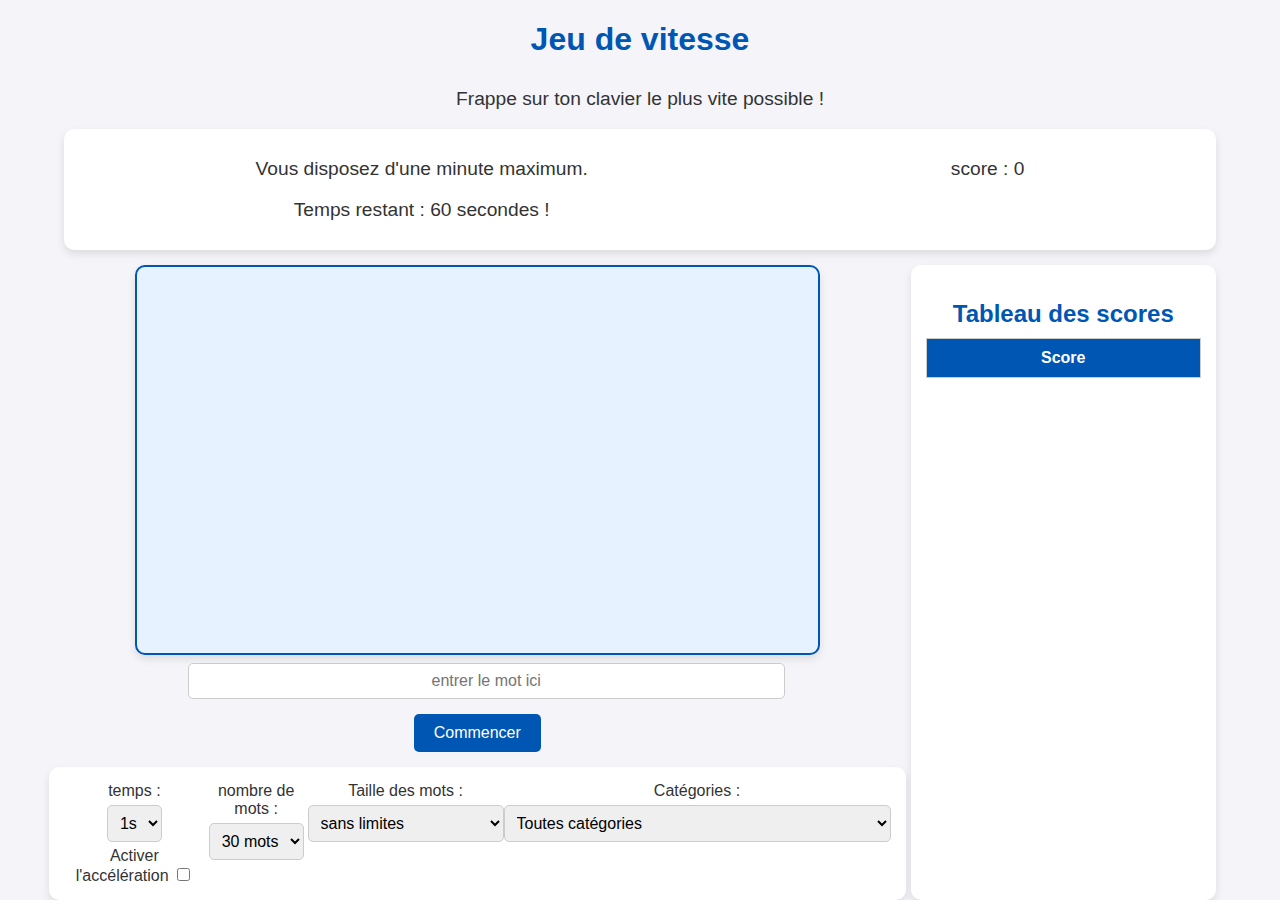
<file: index.html>
<!DOCTYPE html>
<html lang="fr">
<head>
    <meta charset="UTF-8">
    <meta name="viewport" content="width=device-width, initial-scale=1.0">
    <title>Jeu de vitesse</title>
    <link rel="icon" type="image/x-icon" href="/img/favicon.ico">
    <link rel="stylesheet" href="style_gpt.css">
    <script src="script.js" defer></script>
</head>
<body>
    <h1>Jeu de vitesse</h1>
    <p>Frappe sur ton clavier le plus vite possible !</p>
    <div id="infos_game">
        <div>
            <p>Vous disposez d'une minute maximum.</p>
            <p>Temps restant : <span id="time">60</span> secondes !<p>
        </div>
        <p>score : <span id="score">0</span></p>
    </div>
    <div id="view">
        <div id="game_container">
    
            <div id="screen"></div>
            <div id="configs">
                <div id="keyboard">
                    <input type="text" id="input_keyboard" placeholder="entrer le mot ici">
                </div>
                <div id="btn_commencer"><button id="start">Commencer</button></div>
                <div id="parameters">
                    <div id="time_container">
                        <label for="chrono">temps :</label>
                        <select name="chrono" id="chrono">
                            <option value="1">1s</option>
                            <option value="2">2s</option>
                            <option value="3">3s</option>
                            <option value="5">5s</option>
                        </select>
                        <div>
                            Activer l'accélération <input type="checkbox" id="accel">
                        </div>
                    </div>
                    <div id="nb_words_container">
                        <label for="nb_words">nombre de mots :</label>
                        <select name="nb_words" id="nb_words">
                            <option value="30">30 mots</option>
                            <option value="20">20 mots</option>
                            <option value="10">10 mots</option>
                            <option value="5">5 mots</option>
                        </select>
                    </div>
                    <div id="length_words_container">
                        <label for="length_words">Taille des mots :</label>
                        <select name="length_words" id="length_words">
                            <option value="0">sans limites</option>
                            <option value="8">8 caractères ou moins</option>
                        </select>
                    </div>
                    <div id="category_words_container">
                        <label for="category_words">Catégories :</label>
                        <select name="category_words" id="category_words">
                            <option value="0">Toutes catégories</option>
                            <option value="1">L'ÉCOLE – LA CLASSE – L'INSTRUCTION</option>
                            <option value="2">PAYSAGES – CLIMAT – FORMES</option>
                            <option value="3">QUALITÉS ET DÉFAUTS</option>
                            <option value="4">CALCUL ET MESURES</option>
                            <option value="5">LES ALIMENTS – LES BOISSONS- LES REPAS</option>
                            <option value="6">LE CORPS HUMAIN</option>
                            <option value="7">LES SENS – LA VOLONTE – L'INTELLIGENCE</option>
                            <option value="8">L'INTÉRIEUR ET LE MOBILIER</option>
                            <option value="9">L'INDUSTRIE ET LE TRAVAIL</option>
                            <option value="10">LES ARTS</option>
                            <option value="11">L'AGRICULTURE</option>
                            <option value="12">VERGER – BOIS – CHASSE - PÊCHE</option>
                            <option value="13">GESTES ET MOUVEMENTS</option>
                            <option value="14">ÉPOQUE – TEMPS - SAISONS</option>
                            <option value="15">VÊTEMENTS – TOILETTE - PARURES</option>
                            <option value="16">SPORTS ET JEUX</option>
                            <option value="17">LA MAISON – LE BATIMENT</option>
                            <option value="18">LES VOYAGES</option>
                            <option value="19">LES ANIMAUX</option>
                            <option value="20">VILLE – VILLAGE – UNIVERS - DIMENSIONS</option>
                            <option value="21">EAUX – MINÉRAUX - VÉGÉTAUX</option>
                            <option value="22">LE COMMERCE</option>
                            <option value="23">LA COMMUNICATION</option>
                            <option value="24">JOIES ET PEINES</option>
                            <option value="25">GOUVERNEMENT ET JUSTICE</option>
                            <option value="26">L'ARMÉE</option>
                            <option value="27">VIE HUMAINE – MALADIES - HYGIÈNE</option>
                        </select>
                    </div>
                </div>
            </div>
        </div>
        <aside>
            <h2>Tableau des scores</h2>
            <table id="score_table">
                <thead>
                    <tr>
                        <th>Score</th>
                    </tr>
                </thead>
                <tbody>
                </tbody>
            </table>
        </aside>
    </div>
</body>
</html>
</file>
<file: style_gpt.css>
html, body {
    top: 0;
    height: 100%;
    font-family: 'Arial', sans-serif;
    background-color: #f4f4f9;
    color: #333;
    margin: 0;
    padding: 0;
}

body {
    display: flex;
    flex-direction: column;
    width: 90%;
    margin: auto;
    text-align: center;
    margin-bottom: 2%;
}

h1 {
    color: #0056b3;
    font-size: 2rem;
    margin-bottom: 10px;
}

p {
    font-size: 1.2rem;
}

#view {
    display: flex;
    height: 80%;
    gap: 20px;
}

#infos_game {
    display: flex;
    justify-content: space-around;
    background-color: #fff;
    padding: 10px;
    border-radius: 10px;
    box-shadow: 0 4px 8px rgba(0, 0, 0, 0.1);
    margin-bottom: 15px;
}

#game_container {
    display: flex;
    flex-direction: column;
    flex: 3;
}

#screen {
    width: 80%;
    height: 70%;
    align-self: center;
    border: 2px solid #0056b3;
    border-radius: 10px;
    display: flex;
    flex-wrap: wrap;
    background-color: #e6f2ff;
    padding: 10px;
    box-shadow: 0 4px 8px rgba(0, 0, 0, 0.1);
}

#screen > * {
    display: flex;
    align-items: center;
    height: 5%;
    margin: 5px;
    padding: 10px;
    background-color: #fff;
    border-radius: 6px;
    text-align: center;
    box-shadow: 0 2px 4px rgba(0, 0, 0, 0.1);
}

#screen  p {
    color: #333;
    font-size: medium;
}

#configs {
    display: flex;
    flex-direction: column;
    align-items: center;
    gap: 15px;
}

button {
    background-color: #0056b3;
    color: white;
    padding: 10px 20px;
    border: none;
    border-radius: 5px;
    cursor: pointer;
    font-size: 1rem;
    transition: background-color 0.3s;
}

button:hover {
    background-color: #003d82;
}

input[type="text"], select {
    padding: 8px;
    font-size: 1rem;
    border: 1px solid #ccc;
    border-radius: 5px;
    outline: none;
}

#parameters {
    display: flex;
    justify-content: space-around;
    background-color: #fff;
    padding: 15px;
    border-radius: 10px;
    box-shadow: 0 4px 8px rgba(0, 0, 0, 0.1);
    width: 100%;
}

#parameters > div {
    display: flex;
    flex-direction: column;
    align-items: center;
    gap: 5px;
}

aside {
    display: flex;
    flex: 1;
    flex-direction: column;
    background-color: #fff;
    padding: 15px;
    border-radius: 10px;
    box-shadow: 0 4px 8px rgba(0, 0, 0, 0.1);
}

aside h2 {
    font-size: 1.5rem;
    margin-bottom: 10px;
    color: #0056b3;
}

table {
    width: 100%;
    border-collapse: collapse;
}

thead {
    background-color: #0056b3;
    color: white;
}

td, th {
    padding: 10px;
    border: 1px solid #ccc;
    text-align: center;
}

tbody tr:nth-child(even) {
    background-color: #f9f9f9;
}

#keyboard{
    width: 70%;
    margin-top: 1%;
}
#input_keyboard {
    width: 100%;
}
::-webkit-input-placeholder { text-align:center; }
::-moz-placeholder { text-align:center; } /* firefox 19+ */
:-ms-input-placeholder { text-align:center; } /* ie */
input:-moz-placeholder { text-align:center; }
</file>
